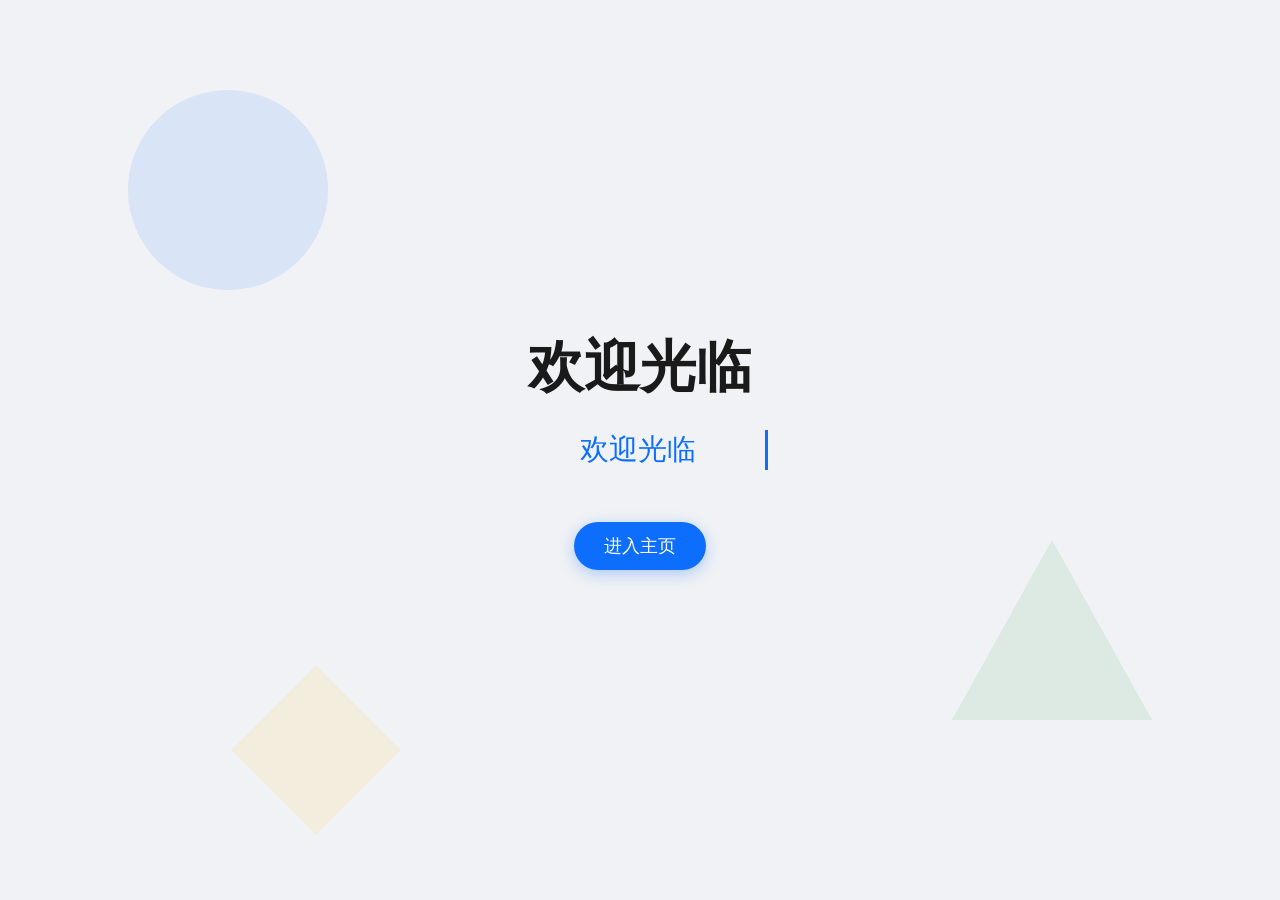
<file: tmp/code_output/html_1976675101313925120/index.html>
<!DOCTYPE html>
<html lang="zh-CN">
<head>
  <meta charset="UTF-8" />
  <meta name="viewport" content="width=device-width, initial-scale=1.0"/>
  <title>欢迎光临</title>
  <style>
    /* 全局重置 */
    * {
      margin: 0;
      padding: 0;
      box-sizing: border-box;
    }

    body {
      font-family: -apple-system, BlinkMacSystemFont, 'Segoe UI', Roboto, Oxygen, Ubuntu, Cantarell, 'Open Sans', 'Helvetica Neue', sans-serif;
      background-color: #f0f2f5;
      color: #333;
      height: 100vh;
      display: flex;
      justify-content: center;
      align-items: center;
      overflow: hidden;
      position: relative;
    }

    /* 装饰性背景图形 */
    .bg-shape {
      position: absolute;
      z-index: -1;
      opacity: 0.1;
    }

    .circle {
      width: 200px;
      height: 200px;
      background-color: #0d6efd;
      border-radius: 50%;
      top: 10%;
      left: 10%;
    }

    .triangle {
      width: 0;
      height: 0;
      border-left: 100px solid transparent;
      border-right: 100px solid transparent;
      border-bottom: 180px solid #28a745;
      top: 60%;
      right: 10%;
    }

    .square {
      width: 120px;
      height: 120px;
      background-color: #ffc107;
      transform: rotate(45deg);
      bottom: 10%;
      left: 20%;
    }

    /* 主内容区域 */
    .welcome-container {
      text-align: center;
      max-width: 800px;
      padding: 2rem;
    }

    .welcome-title {
      font-size: 3.5rem;
      color: #1a1a1a;
      margin-bottom: 1.5rem;
    }

    .typing-text {
      font-size: 1.8rem;
      color: #0d6efd;
      height: 2.5rem;
      overflow: hidden;
      border-right: 3px solid #0d6efd;
      white-space: nowrap;
      animation: typing 3s steps(10) 1 normal both, blink 0.7s infinite;
      display: inline-block;
      max-width: 350px;
    }

    @keyframes typing {
      from { width: 0; }
      to { width: 100%; }
    }

    @keyframes blink {
      from, to { border-color: transparent; }
      50% { border-color: #0d6efd; }
    }

    .enter-btn {
      margin-top: 3rem;
      padding: 12px 30px;
      background-color: #0d6efd;
      color: white;
      font-size: 1.1rem;
      border: none;
      border-radius: 50px;
      cursor: pointer;
      transition: all 0.3s ease;
      box-shadow: 0 4px 15px rgba(13, 110, 253, 0.3);
    }

    .enter-btn:hover {
      background-color: #0b5ed7;
      transform: translateY(-3px);
      box-shadow: 0 6px 20px rgba(13, 110, 253, 0.4);
    }

    /* 欢迎进入后的弹出提示 */
    .modal-overlay {
      position: fixed;
      top: 0;
      left: 0;
      width: 100%;
      height: 100%;
      background-color: rgba(0,0,0,0.7);
      display: flex;
      justify-content: center;
      align-items: center;
      z-index: 1000;
      opacity: 0;
      visibility: hidden;
      transition: all 0.4s ease;
    }

    .modal-overlay.active {
      opacity: 1;
      visibility: visible;
    }

    .modal {
      background-color: white;
      padding: 2.5rem;
      border-radius: 12px;
      max-width: 500px;
      text-align: center;
      box-shadow: 0 10px 30px rgba(0,0,0,0.2);
      transform: scale(0.8);
      transition: transform 0.3s ease;
    }

    .modal-overlay.active .modal {
      transform: scale(1);
    }

    .modal h2 {
      font-size: 2.2rem;
      color: #1e7e34;
      margin-bottom: 1rem;
    }

    .modal p {
      color: #555;
      margin-bottom: 1.5rem;
    }

    .modal-btn {
      padding: 10px 20px;
      background-color: #28a745;
      color: white;
      border: none;
      border-radius: 6px;
      cursor: pointer;
      font-size: 1rem;
    }

    .modal-btn:hover {
      background-color: #218838;
    }

    /* 响应式适配 */
    @media (max-width: 768px) {
      .welcome-title {
        font-size: 2.8rem;
      }

      .typing-text {
        font-size: 1.5rem;
      }

      .enter-btn {
        padding: 10px 25px;
        font-size: 1rem;
      }
    }

    @media (max-width: 480px) {
      .welcome-title {
        font-size: 2.3rem;
      }

      .typing-text {
        font-size: 1.3rem;
      }

      .modal {
        padding: 1.8rem;
        margin: 1rem;
      }

      .modal h2 {
        font-size: 1.8rem;
      }
    }
  </style>
</head>
<body>

  <!-- 装饰性背景 -->
  <div class="bg-shape circle"></div>
  <div class="bg-shape triangle"></div>
  <div class="bg-shape square"></div>

  <!-- 主欢迎区域 -->
  <div class="welcome-container">
    <h1 class="welcome-title">欢迎光临</h1>
    <div class="typing-text" id="typingText"></div>
    <button class="enter-btn" id="enterBtn">进入主页</button>
  </div>

  <!-- 弹窗提示 -->
  <div class="modal-overlay" id="modalOverlay">
    <div class="modal">
      <h2>🎉 欢迎您！</h2>
      <p>感谢您的访问，愿您在这里有愉快的体验。<br>点击下方按钮继续探索。</p>
      <button class="modal-btn" id="closeModalBtn">开始探索</button>
    </div>
  </div>

  <script>
    // 打字机效果
    const text = '欢迎光临';
    const typingText = document.getElementById('typingText');

    function typeWriter() {
      let i = 0;
      typingText.textContent = '';
      const timer = setInterval(() => {
        if (i < text.length) {
          typingText.textContent += text.charAt(i);
          i++;
        } else {
          clearInterval(timer);
        }
      }, 200);
    }

    // 页面加载完成后启动打字动画
    window.addEventListener('DOMContentLoaded', () => {
      typeWriter();
    });

    // 弹窗控制
    const enterBtn = document.getElementById('enterBtn');
    const modalOverlay = document.getElementById('modalOverlay');
    const closeModalBtn = document.getElementById('closeModalBtn');

    enterBtn.addEventListener('click', () => {
      modalOverlay.classList.add('active');
    });

    closeModalBtn.addEventListener('click', () => {
      modalOverlay.classList.remove('active');
      // 可以跳转页面，例如：
      // window.location.href = 'home.html';
      alert('您已进入主页！');
    });
  </script>

</body>
</html>
</file>
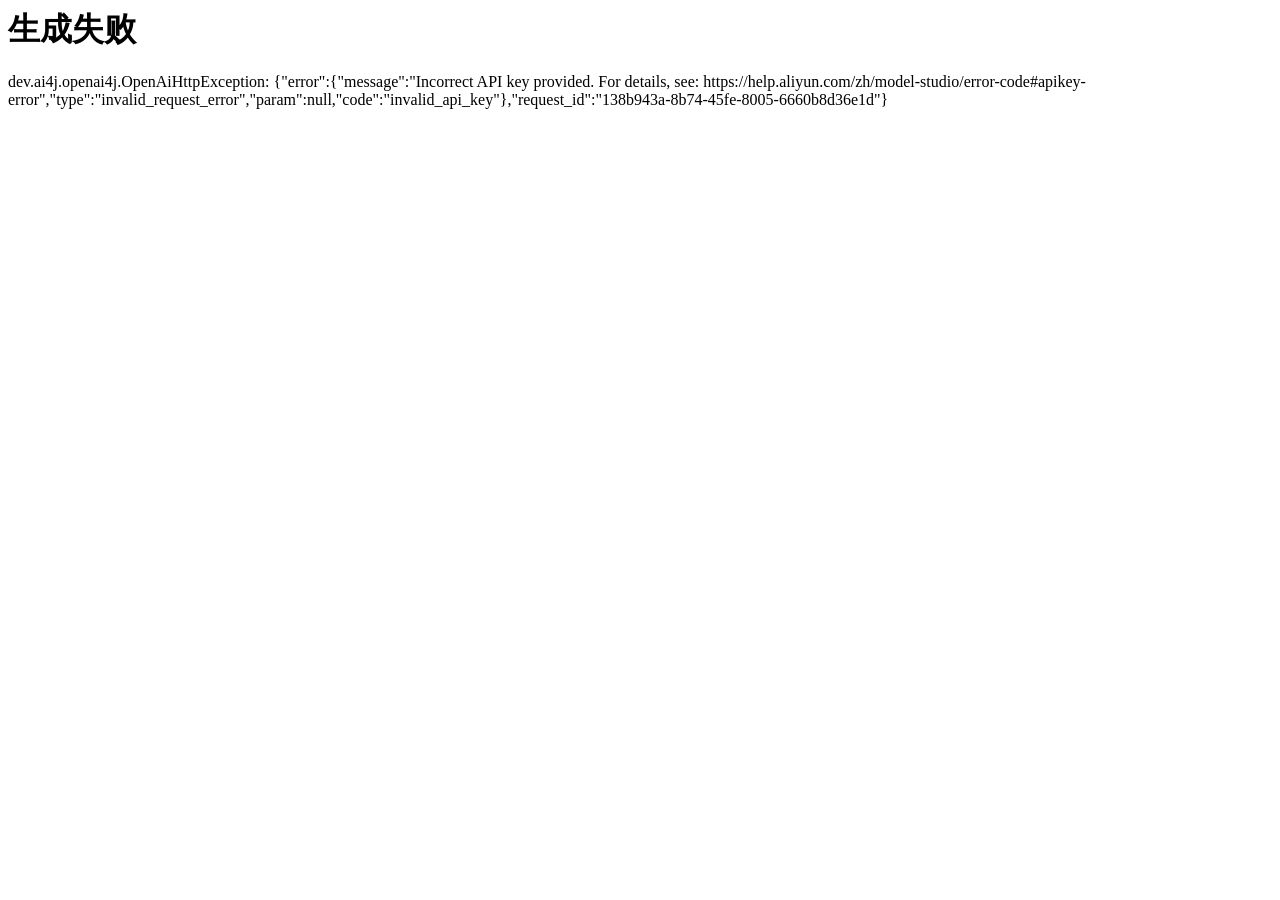
<file: tmp/code_output/html_1991133757258395648/index.html>
<html><body><h1>生成失败</h1><p>dev.ai4j.openai4j.OpenAiHttpException: {"error":{"message":"Incorrect API key provided. For details, see: https://help.aliyun.com/zh/model-studio/error-code#apikey-error","type":"invalid_request_error","param":null,"code":"invalid_api_key"},"request_id":"138b943a-8b74-45fe-8005-6660b8d36e1d"}</p></body></html>
</file>
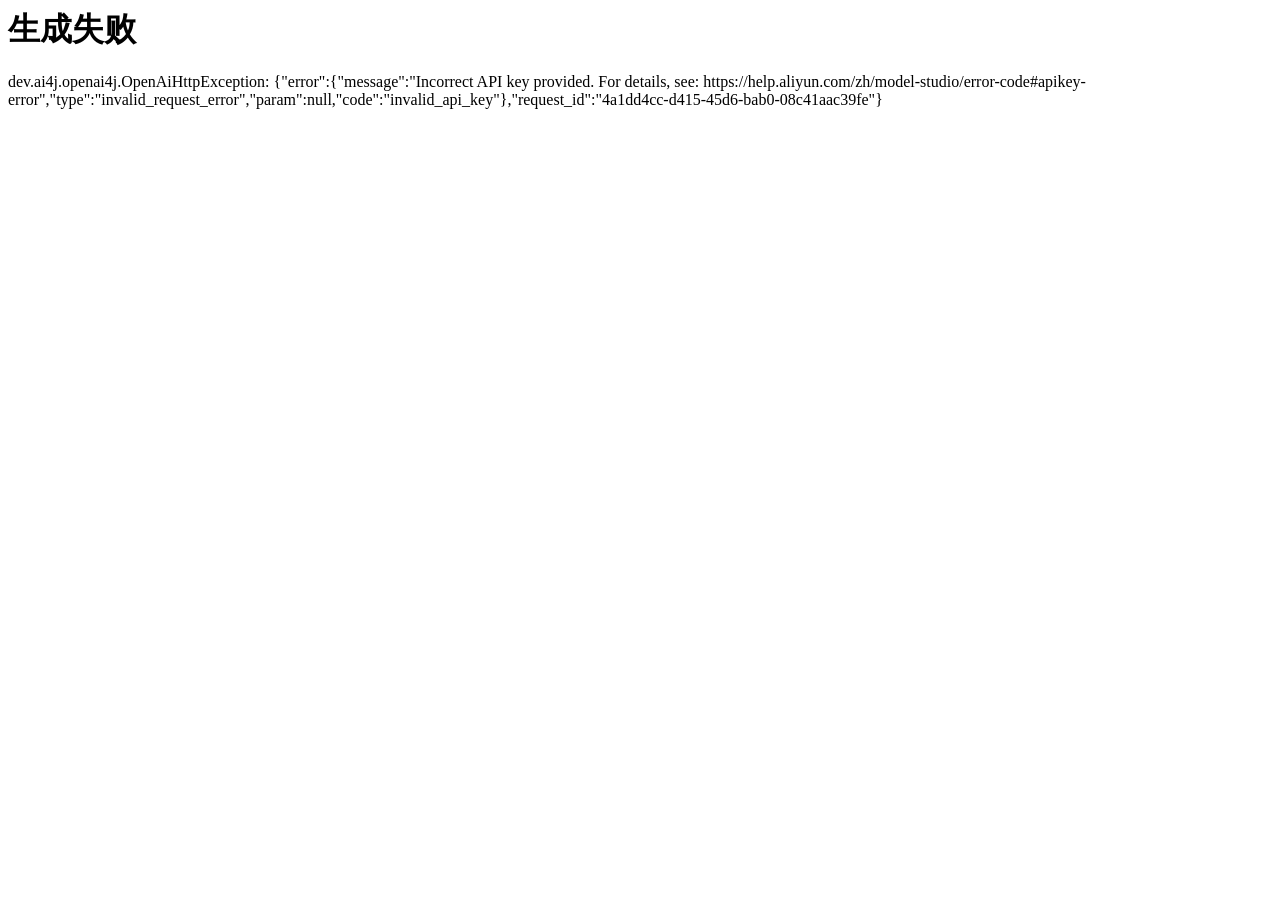
<file: tmp/code_output/html_1991137146788741120/index.html>
<html><body><h1>生成失败</h1><p>dev.ai4j.openai4j.OpenAiHttpException: {"error":{"message":"Incorrect API key provided. For details, see: https://help.aliyun.com/zh/model-studio/error-code#apikey-error","type":"invalid_request_error","param":null,"code":"invalid_api_key"},"request_id":"4a1dd4cc-d415-45d6-bab0-08c41aac39fe"}</p></body></html>
</file>
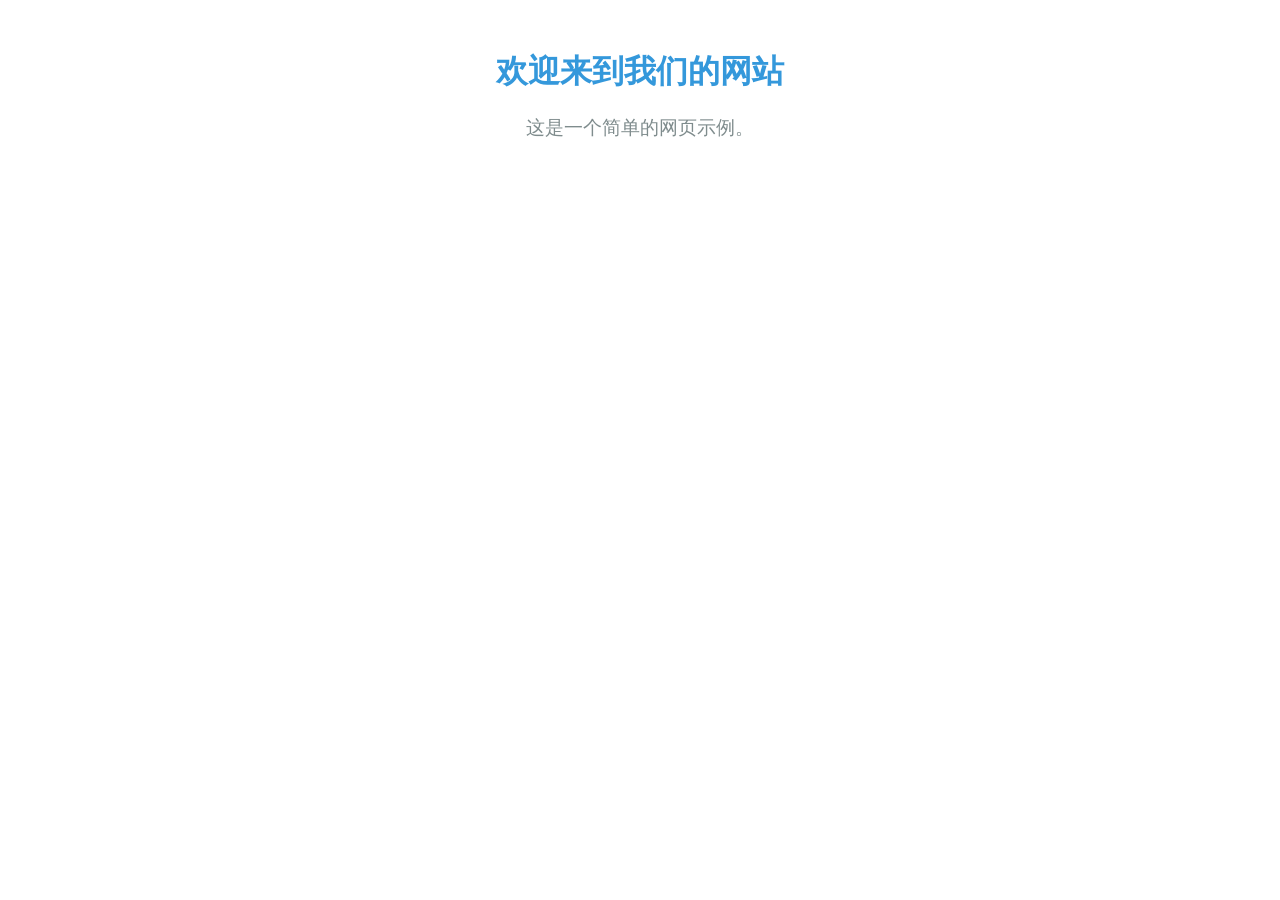
<file: tmp/code_output/html_1991402018449444864/index.html>
<!DOCTYPE html>
<html lang="zh-CN">
<head>
    <meta charset="UTF-8">
    <title>欢迎光临</title>
    <style>
        .container { text-align: center; margin-top: 50px; }
        h1 { color: #3498db; }
        p { font-size: 1.2em; color: #7f8c8d; }
    </style>
</head>
<body>
    <div class="container">
        <h1>欢迎来到我们的网站</h1>
        <p>这是一个简单的网页示例。</p>
    </div>
</body>
</html>
</file>
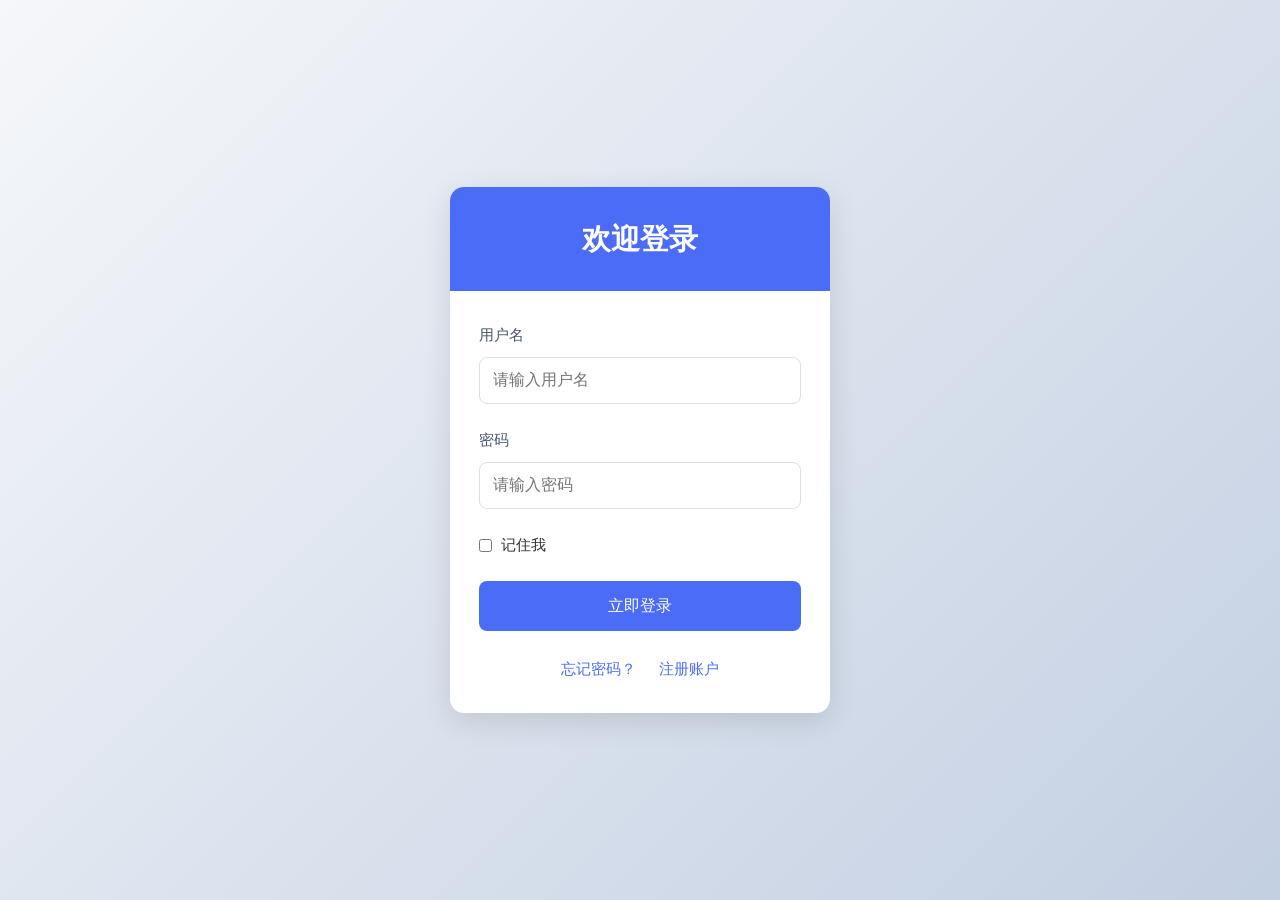
<file: tmp/code_output/multi_file_1976831807134162944/index.html>
<!DOCTYPE html>
<html lang="zh-CN">
<head>
  <meta charset="UTF-8" />
  <meta name="viewport" content="width=device-width, initial-scale=1.0" />
  <title>用户登录</title>
  <link rel="stylesheet" href="style.css" />
</head>
<body>
  <div class="container">
    <div class="card">
      <div class="card-header">
        <h1>欢迎登录</h1>
      </div>
      <div class="card-body">
        <div id="successMessage" class="message success">登录成功！正在进入主页...</div>
        <div id="errorMessage" class="message error">用户名或密码错误，请重试。</div>

        <form id="loginForm">
          <div class="form-group">
            <label for="username">用户名</label>
            <input type="text" id="username" name="username" class="form-control" placeholder="请输入用户名" required />
          </div>
          <div class="form-group">
            <label for="password">密码</label>
            <input type="password" id="password" name="password" class="form-control" placeholder="请输入密码" required />
          </div>
          <div class="remember-me">
            <input type="checkbox" id="remember" name="remember" />
            <label for="remember">记住我</label>
          </div>
          <button type="submit" class="btn-primary">立即登录</button>
        </form>

        <div class="links">
          <a href="#">忘记密码？</a>
          <a href="#">注册账户</a>
        </div>
      </div>
    </div>
  </div>
  <script src="script.js"></script>
</body>
</html>
</file>
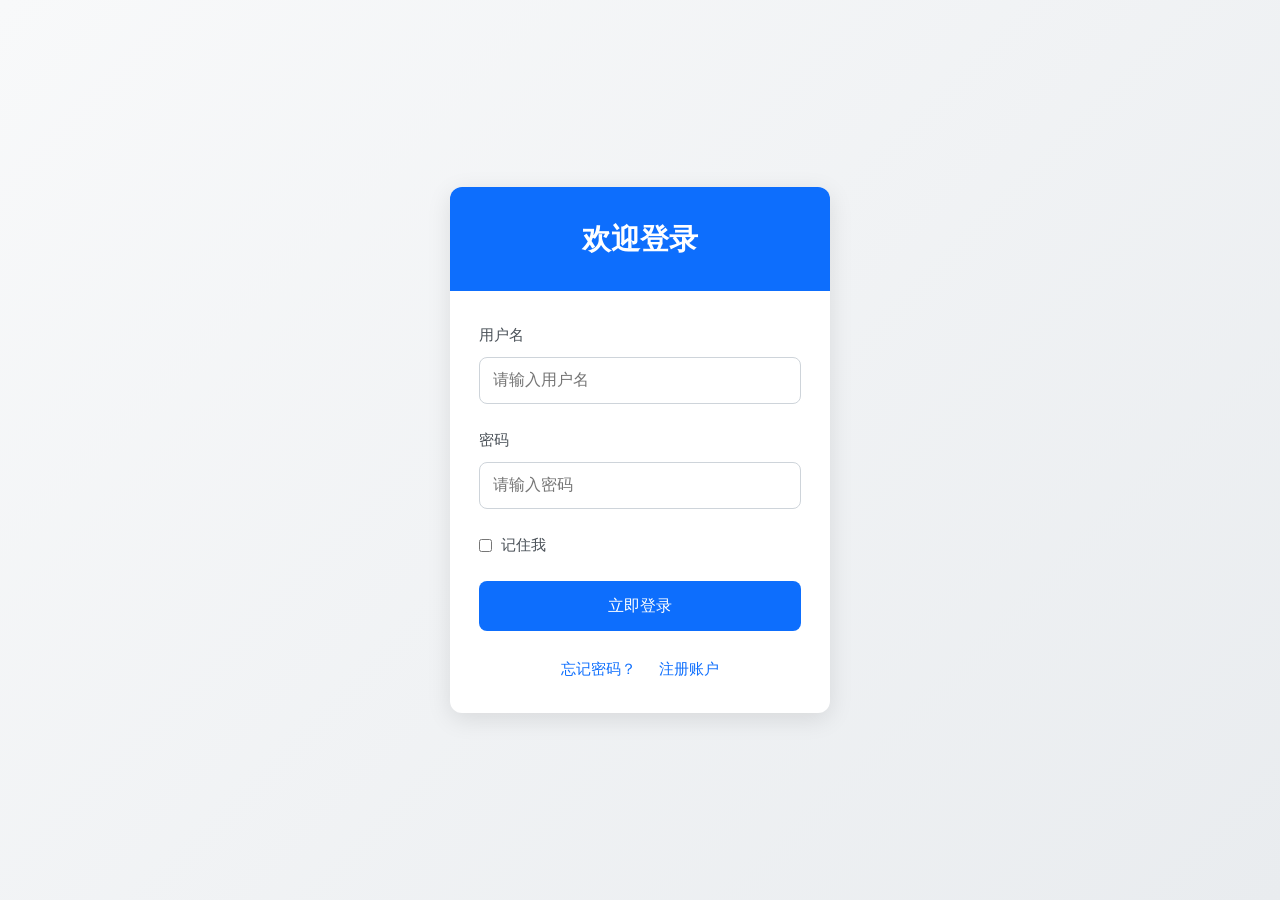
<file: tmp/code_output/multi_file_1978102730172710912/index.html>
<!DOCTYPE html>
<html lang="zh-CN">
<head>
  <meta charset="UTF-8" />
  <meta name="viewport" content="width=device-width, initial-scale=1.0" />
  <title>用户登录</title>
  <link rel="stylesheet" href="style.css" />
</head>
<body>
  <div class="container">
    <div class="card">
      <div class="card-header">
        <h1>欢迎登录</h1>
      </div>
      <div class="card-body">
        <div id="successMessage" class="message success">登录成功！正在进入主页...</div>
        <div id="errorMessage" class="message error">用户名或密码错误，请检查后重试。</div>

        <form id="loginForm">
          <div class="form-group">
            <label for="username">用户名</label>
            <input type="text" id="username" name="username" class="form-control" placeholder="请输入用户名" required />
          </div>
          <div class="form-group">
            <label for="password">密码</label>
            <input type="password" id="password" name="password" class="form-control" placeholder="请输入密码" required />
          </div>
          <div class="remember-me">
            <input type="checkbox" id="remember" name="remember" />
            <label for="remember">记住我</label>
          </div>
          <button type="submit" class="btn-primary">立即登录</button>
        </form>

        <div class="links">
          <a href="#">忘记密码？</a>
          <a href="#">注册账户</a>
        </div>
      </div>
    </div>
  </div>
  <script src="script.js"></script>
</body>
</html>
</file>
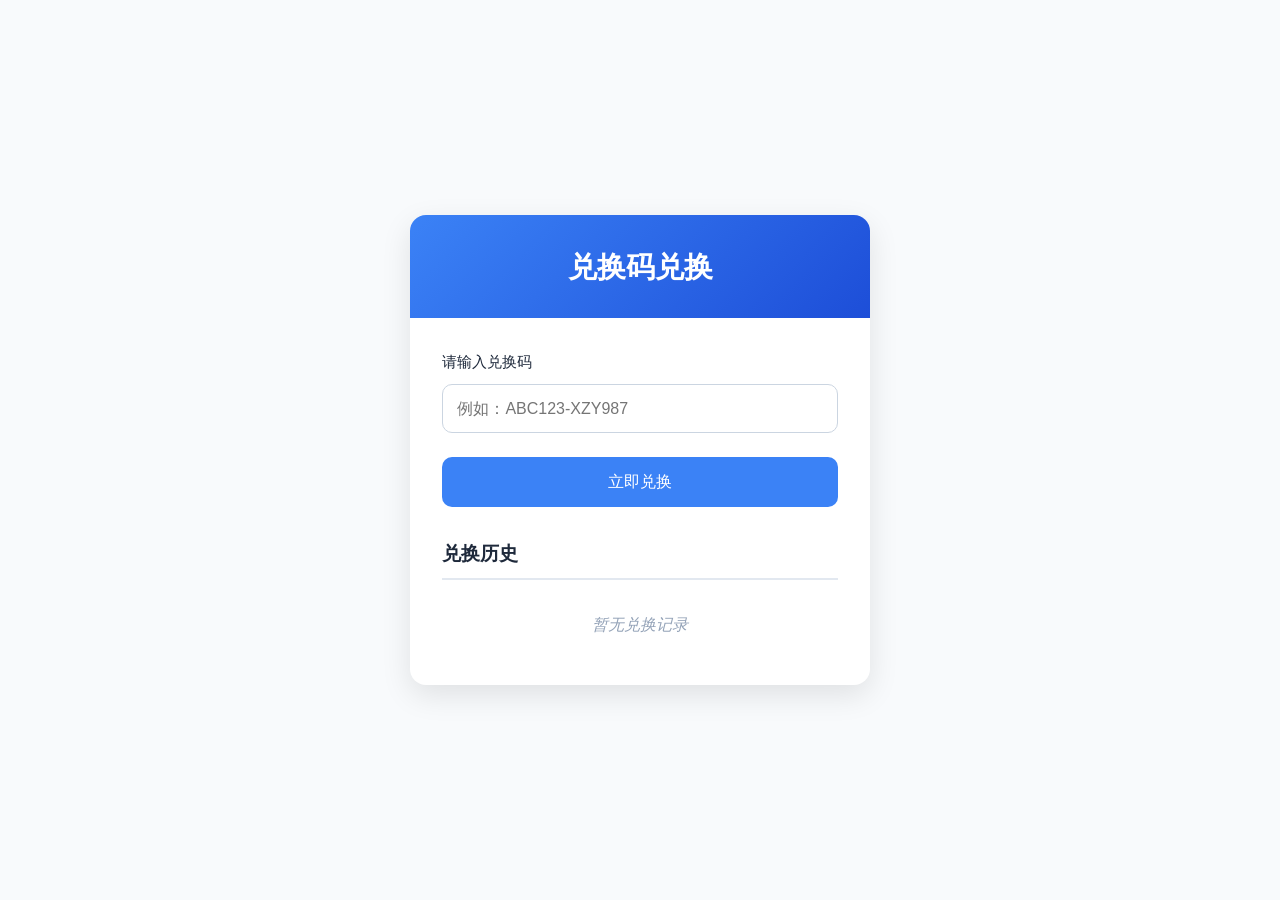
<file: tmp/code_output/multi_file_1978105914094096384/index.html>
<!DOCTYPE html>
<html lang="zh-CN">
<head>
  <meta charset="UTF-8" />
  <meta name="viewport" content="width=device-width, initial-scale=1.0" />
  <title>兑换码兑换</title>
  <link rel="stylesheet" href="style.css" />
</head>
<body>
  <div class="container">
    <div class="card">
      <div class="card-header">
        <h1>兑换码兑换</h1>
      </div>
      <div class="card-body">
        <div id="successMessage" class="message success">✅ 兑换成功！奖励已发放。</div>
        <div id="errorMessage" class="message error">❌ 兑换码无效，请检查后重试。</div>

        <form id="redeemForm">
          <div class="form-group">
            <label for="code">请输入兑换码</label>
            <input type="text" id="code" name="code" class="form-control" placeholder="例如：ABC123-XZY987" maxlength="20" required />
          </div>
          <button type="submit" class="btn-primary">立即兑换</button>
        </form>

        <h3 class="history-title">兑换历史</h3>
        <ul id="redeemList" class="redeem-list">
          <!-- 历史记录将由 JavaScript 动态插入 -->
        </ul>
        <p id="emptyHistory" class="empty-history">暂无兑换记录</p>
      </div>
    </div>
  </div>
  <script src="script.js"></script>
</body>
</html>
</file>
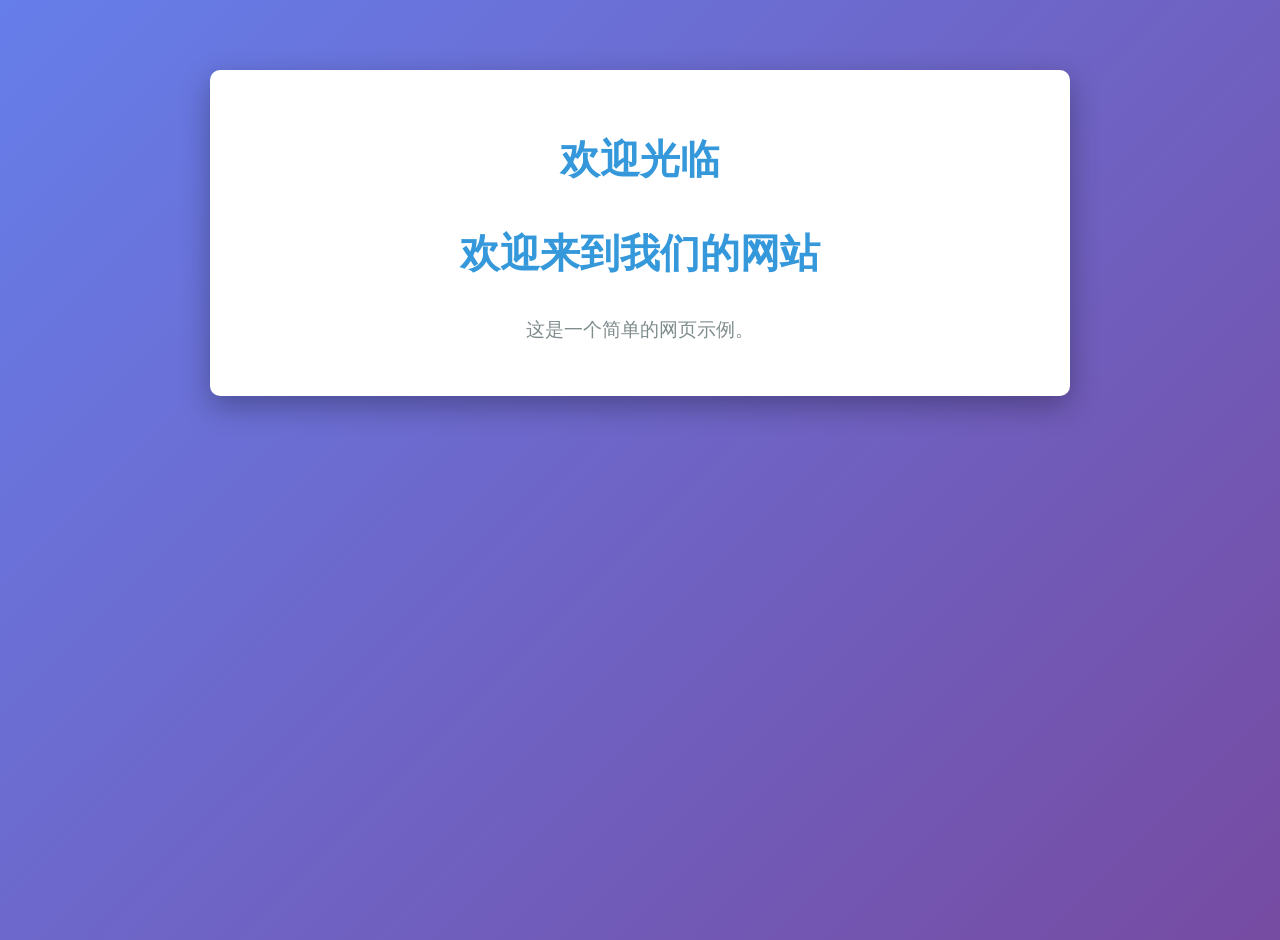
<file: welcome.html>
<!DOCTYPE html>
<html lang="zh-CN">
<head>
    <meta charset="UTF-8">
    <meta name="viewport" content="width=device-width, initial-scale=1.0">
    <title>欢迎光临</title>
    <style>
        body {
    font-family: 'Segoe UI', Tahoma, Geneva, Verdana, sans-serif;
    line-height: 1.6;
    margin: 0;
    padding: 20px;
    background: linear-gradient(135deg, #667eea 0%, #764ba2 100%);
    min-height: 100vh;
}
.container {
    max-width: 800px;
    margin: 0 auto;
    background: white;
    padding: 30px;
    border-radius: 10px;
    box-shadow: 0 10px 30px rgba(0,0,0,0.3);
}
h1 {
    color: #333;
    text-align: center;
    margin-bottom: 30px;
    font-size: 2.5em;
}
p {
    color: #666;
    font-size: 1.1em;
    margin-bottom: 20px;
}

.container { text-align: center; margin-top: 50px; } h1 { color: #3498db; } p { font-size: 1.2em; color: #7f8c8d; }
    </style>
</head>
<body>
    <div class="container">
        <h1>欢迎光临</h1>
        <h1>欢迎来到我们的网站</h1><p>这是一个简单的网页示例。</p>
    </div>
</body>
</html>
</file>
<file: tmp/code_output/multi_file_1976831807134162944/style.css>
/* 全局重置 */
* {
  margin: 0;
  padding: 0;
  box-sizing: border-box;
}

body {
  font-family: -apple-system, BlinkMacSystemFont, 'Segoe UI', Roboto, Oxygen, Ubuntu, Cantarell, 'Open Sans', 'Helvetica Neue', sans-serif;
  line-height: 1.6;
  background: linear-gradient(135deg, #f5f7fa 0%, #c3cfe2 100%);
  color: #333;
  min-height: 100vh;
  display: flex;
  justify-content: center;
  align-items: center;
}

.container {
  width: 100%;
  max-width: 420px;
  padding: 0 20px;
}

.card {
  background-color: white;
  border-radius: 14px;
  box-shadow: 0 8px 30px rgba(0, 0, 0, 0.12);
  overflow: hidden;
  transition: transform 0.3s ease, box-shadow 0.3s ease;
}

.card:hover {
  transform: translateY(-5px);
  box-shadow: 0 12px 40px rgba(0, 0, 0, 0.18);
}

.card-header {
  background-color: #4a6cf7;
  color: white;
  padding: 1.8rem 1.5rem;
  text-align: center;
}

.card-header h1 {
  font-size: 1.8rem;
  font-weight: 600;
}

.card-body {
  padding: 2rem 1.8rem;
}

.form-group {
  margin-bottom: 1.5rem;
}

.form-group label {
  display: block;
  margin-bottom: 0.6rem;
  font-weight: 500;
  color: #475569;
  font-size: 0.95rem;
}

.form-control {
  width: 100%;
  padding: 0.85rem;
  border: 1px solid #dce0e4;
  border-radius: 8px;
  font-size: 1rem;
  transition: border-color 0.3s, box-shadow 0.3s;
}

.form-control:focus {
  outline: none;
  border-color: #4a6cf7;
  box-shadow: 0 0 0 3px rgba(74, 108, 247, 0.2);
}

.remember-me {
  display: flex;
  align-items: center;
  gap: 0.6rem;
  margin-bottom: 1.5rem;
  font-size: 0.95rem;
}

.remember-me input {
  margin: 0;
}

.btn-primary {
  display: inline-block;
  width: 100%;
  padding: 0.9rem;
  background-color: #4a6cf7;
  color: white;
  border: none;
  border-radius: 8px;
  font-size: 1rem;
  font-weight: 500;
  cursor: pointer;
  transition: background-color 0.3s;
}

.btn-primary:hover {
  background-color: #3a5bf5;
}

.links {
  text-align: center;
  margin-top: 1.6rem;
  font-size: 0.95rem;
}

.links a {
  color: #4a6cf7;
  text-decoration: none;
  margin: 0 0.6rem;
  transition: color 0.3s;
}

.links a:hover {
  color: #3a5bf5;
  text-decoration: underline;
}

.message {
  padding: 1rem;
  margin-bottom: 1rem;
  border-radius: 8px;
  font-size: 0.9rem;
  display: none;
  text-align: center;
}

.message.success {
  background-color: #d1fae5;
  color: #065f46;
  border: 1px solid #a7f3d0;
}

.message.error {
  background-color: #fee2e2;
  color: #b91c1c;
  border: 1px solid #fecaca;
}

/* 响应式设计 */
@media (max-width: 480px) {
  .card-header h1 {
    font-size: 1.6rem;
  }

  .card-body {
    padding: 1.6rem 1.4rem;
  }

  .form-control,
  .btn-primary {
    font-size: 1rem;
  }
}
</file>
<file: tmp/code_output/multi_file_1978102730172710912/style.css>
/* 全局重置 */
* {
  margin: 0;
  padding: 0;
  box-sizing: border-box;
}

body {
  font-family: -apple-system, BlinkMacSystemFont, 'Segoe UI', Roboto, Oxygen, Ubuntu, Cantarell, 'Open Sans', 'Helvetica Neue', sans-serif;
  line-height: 1.6;
  background: linear-gradient(135deg, #f8f9fa 0%, #e9ecef 100%);
  color: #495057;
  min-height: 100vh;
  display: flex;
  justify-content: center;
  align-items: center;
}

.container {
  width: 100%;
  max-width: 420px;
  padding: 0 20px;
}

.card {
  background-color: white;
  border-radius: 12px;
  box-shadow: 0 6px 25px rgba(0, 0, 0, 0.1);
  overflow: hidden;
}

.card-header {
  background-color: #0d6efd;
  color: white;
  padding: 1.8rem 1.5rem;
  text-align: center;
}

.card-header h1 {
  font-size: 1.8rem;
  font-weight: 600;
}

.card-body {
  padding: 2rem 1.8rem;
}

.form-group {
  margin-bottom: 1.5rem;
}

.form-group label {
  display: block;
  margin-bottom: 0.6rem;
  font-weight: 500;
  color: #495057;
  font-size: 0.95rem;
}

.form-control {
  width: 100%;
  padding: 0.85rem;
  border: 1px solid #ced4da;
  border-radius: 8px;
  font-size: 1rem;
  transition: border-color 0.3s, box-shadow 0.3s;
}

.form-control:focus {
  outline: none;
  border-color: #0d6efd;
  box-shadow: 0 0 0 3px rgba(13, 110, 253, 0.25);
}

.remember-me {
  display: flex;
  align-items: center;
  gap: 0.6rem;
  margin-bottom: 1.5rem;
  font-size: 0.95rem;
}

.remember-me input {
  margin: 0;
}

.btn-primary {
  display: inline-block;
  width: 100%;
  padding: 0.9rem;
  background-color: #0d6efd;
  color: white;
  border: none;
  border-radius: 8px;
  font-size: 1rem;
  font-weight: 500;
  cursor: pointer;
  transition: background-color 0.3s;
}

.btn-primary:hover {
  background-color: #0b5ed7;
}

.links {
  text-align: center;
  margin-top: 1.6rem;
  font-size: 0.95rem;
}

.links a {
  color: #0d6efd;
  text-decoration: none;
  margin: 0 0.6rem;
  transition: color 0.3s;
}

.links a:hover {
  color: #0a58ca;
  text-decoration: underline;
}

.message {
  padding: 1rem;
  margin-bottom: 1rem;
  border-radius: 8px;
  font-size: 0.9rem;
  display: none;
  text-align: center;
}

.message.success {
  background-color: #d1fae5;
  color: #065f46;
  border: 1px solid #a7f3d0;
}

.message.error {
  background-color: #fee2e2;
  color: #b91c1c;
  border: 1px solid #fecaca;
}

/* 响应式设计 */
@media (max-width: 480px) {
  .card-header h1 {
    font-size: 1.6rem;
  }

  .card-body {
    padding: 1.6rem 1.4rem;
  }

  .form-control,
  .btn-primary {
    font-size: 1rem;
  }
}
</file>
<file: tmp/code_output/multi_file_1978105914094096384/style.css>
/* 全局重置 */
* {
  margin: 0;
  padding: 0;
  box-sizing: border-box;
}

body {
  font-family: -apple-system, BlinkMacSystemFont, 'Segoe UI', Roboto, Oxygen, Ubuntu, Cantarell, 'Open Sans', 'Helvetica Neue', sans-serif;
  line-height: 1.6;
  background-color: #f8fafc;
  color: #334155;
  min-height: 100vh;
  display: flex;
  justify-content: center;
  align-items: center;
  padding: 20px 0;
}

.container {
  width: 100%;
  max-width: 500px;
  padding: 0 20px;
}

.card {
  background-color: white;
  border-radius: 16px;
  box-shadow: 0 10px 30px rgba(0, 0, 0, 0.1);
  overflow: hidden;
  transition: transform 0.3s ease;
}

.card:hover {
  transform: translateY(-5px);
}

.card-header {
  background: linear-gradient(135deg, #3b82f6, #1d4ed8);
  color: white;
  padding: 1.8rem;
  text-align: center;
}

.card-header h1 {
  font-size: 1.8rem;
  font-weight: 600;
}

.card-body {
  padding: 2rem;
}

.form-group {
  margin-bottom: 1.5rem;
}

.form-group label {
  display: block;
  margin-bottom: 0.6rem;
  font-weight: 500;
  color: #1e293b;
  font-size: 0.95rem;
}

.form-control {
  width: 100%;
  padding: 0.9rem;
  border: 1px solid #cbd5e1;
  border-radius: 10px;
  font-size: 1rem;
  transition: border-color 0.3s, box-shadow 0.3s;
}

.form-control:focus {
  outline: none;
  border-color: #3b82f6;
  box-shadow: 0 0 0 3px rgba(59, 130, 246, 0.2);
}

.btn-primary {
  display: inline-block;
  width: 100%;
  padding: 0.9rem;
  background-color: #3b82f6;
  color: white;
  border: none;
  border-radius: 10px;
  font-size: 1rem;
  font-weight: 500;
  cursor: pointer;
  transition: background-color 0.3s;
}

.btn-primary:hover {
  background-color: #2563eb;
}

.message {
  padding: 1rem;
  margin: 1rem 0;
  border-radius: 8px;
  font-size: 0.95rem;
  display: none;
  text-align: center;
}

.message.success {
  background-color: #d1fae5;
  color: #065f46;
  border: 1px solid #a7f3d0;
}

.message.error {
  background-color: #fee2e2;
  color: #b91c1c;
  border: 1px solid #fecaca;
}

.history-title {
  margin: 2rem 0 1rem;
  font-size: 1.2rem;
  color: #1e293b;
  border-bottom: 2px solid #e2e8f0;
  padding-bottom: 0.5rem;
}

.redeem-list {
  list-style: none;
}

.redeem-item {
  padding: 0.8rem;
  background-color: #f8fafc;
  border-left: 4px solid #3b82f6;
  margin-bottom: 0.5rem;
  border-radius: 6px;
  font-size: 0.95rem;
}

.redeem-code {
  font-family: monospace;
  font-weight: bold;
  color: #059669;
}

.date {
  color: #64748b;
  font-size: 0.85rem;
  margin-top: 0.3rem;
}

.empty-history {
  text-align: center;
  color: #94a3b8;
  font-style: italic;
  padding: 1rem;
}

/* 响应式设计 */
@media (max-width: 480px) {
  .card-header h1 {
    font-size: 1.6rem;
  }

  .card-body {
    padding: 1.6rem;
  }

  .form-control,
  .btn-primary {
    font-size: 1rem;
  }
}
</file>
